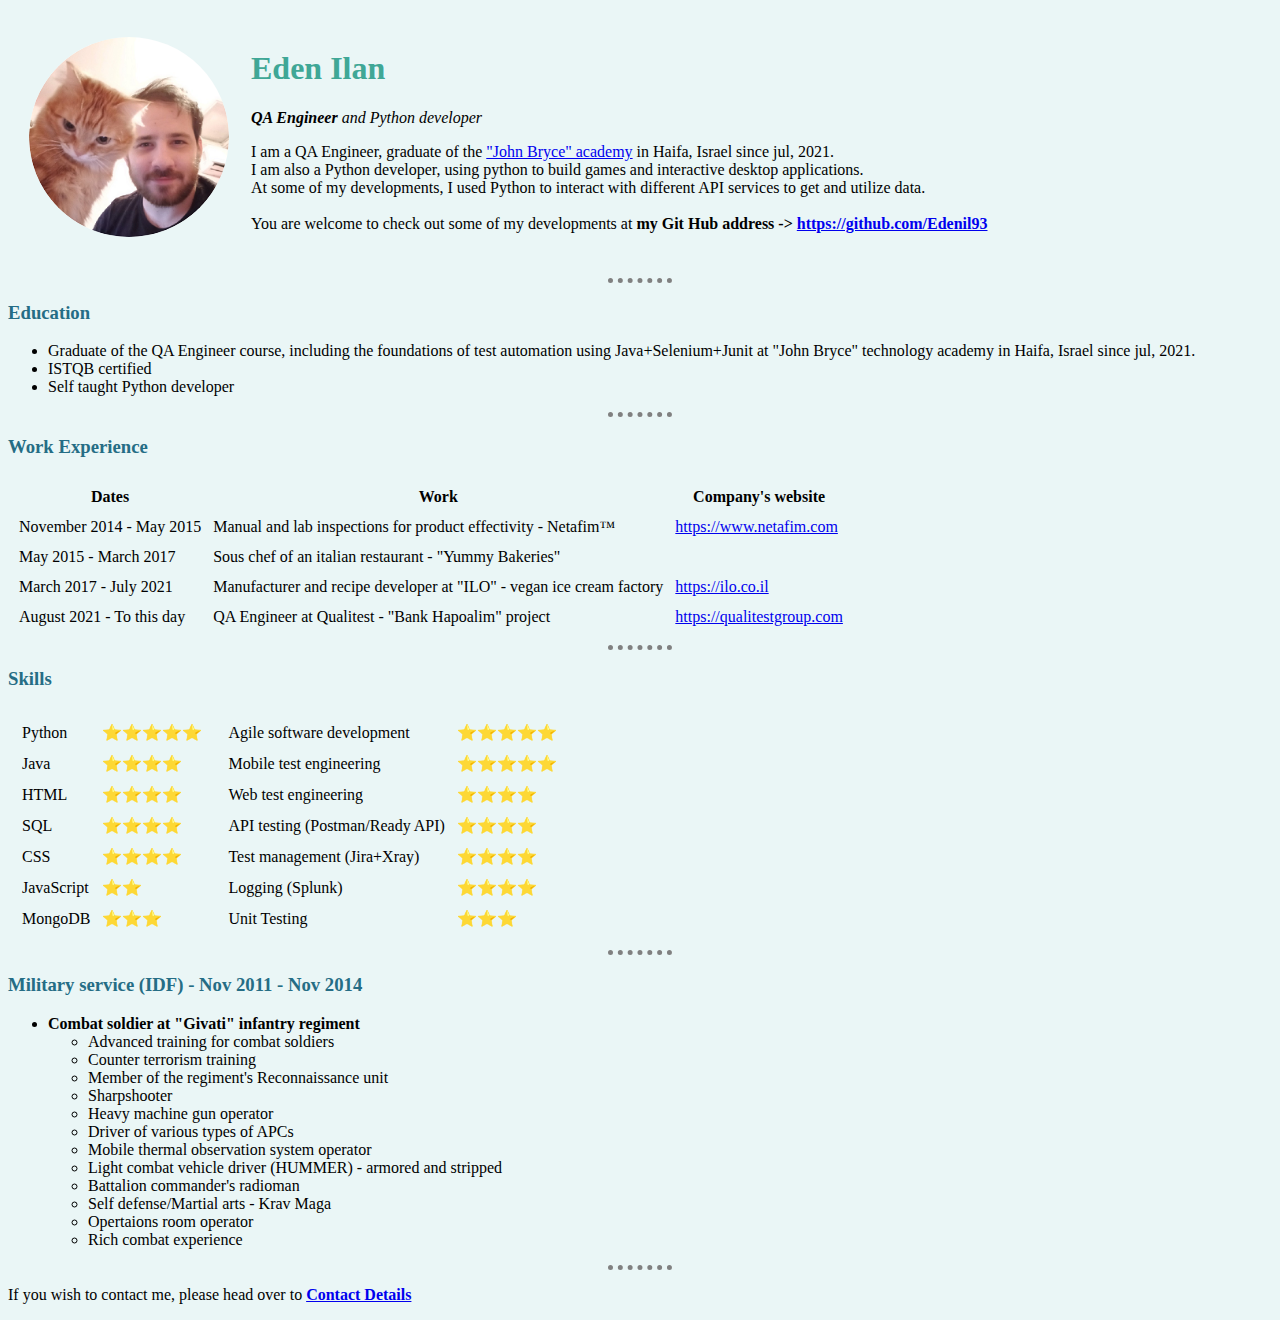
<file: index.html>
<!DOCTYPE html>
<html>
<head>
    <meta charset="utf-8">
    <meta name="description" content="Eden Ilan's (QA engineer and Python developer) CV and latest developments">
    <meta name="keywords" content="Eden, Ilan, QA, Python, developer">
    <meta name="author" content="Eden Ilan">
    <meta name="viewport" content="width=device-width, initial-scale=1.0">
    <title>Eden Ilan - CV (Resume)</title>
    <link rel="stylesheet" href="styles.css">
</head>
<body>
    <table cellspacing="20">
        <tr>
            <td><img src="ImageCircleWeb.png" alt="Linkedin profile picture">
            <td>    <h1>Eden Ilan</h1>
    <p><em><strong>QA Engineer</strong> and Python developer</em></p>
    <p>I am a QA Engineer, graduate of the <a href="https://www.johnbryce.co.il/content/john-bryce-training-college">"John Bryce" academy</a> in Haifa, Israel since jul, 2021.<br>I am also a Python developer, using python to build games and interactive desktop applications.<br>At some of my developments, I used Python to interact with different API services to get and utilize data.<br><br>You are welcome to check out some of my developments at <strong>my Git Hub address -> <a href="https://github.com/Edenil93">https://github.com/Edenil93</a></strong></p></td>
        </tr>
    </table>
    <hr>
    <h3>Education</h3>
    <ul>
    <li>Graduate of the QA Engineer course, including the foundations of test automation using Java+Selenium+Junit at "John Bryce" technology academy in Haifa, Israel since jul, 2021.</li>
    <li>ISTQB certified</li>
    <li>Self taught Python developer</li>
    </ul>
    <hr>
    <h3>Work Experience</h3>
    <table cellspacing="10">
        <thead>
            <tr>
                <th>Dates</th>
                <th>Work</th>
                <th>Company's website</th>
            </tr>
        </thead>
        <tbody>
            <tr>
                <td>November 2014 - May 2015</td>
                <td>Manual and lab inspections for product effectivity - Netafim™</td>
                <td><a href="https://www.netafim.com/en/">https://www.netafim.com</a></td>
            </tr>
            <tr>
                <td>May 2015 - March 2017</td>
                <td>Sous chef of an italian restaurant - "Yummy Bakeries"</td>
            </tr>
            <tr>
                <td>March 2017 - July 2021</td>
                <td>Manufacturer and recipe developer at "ILO" - vegan ice cream factory</td>
                <td><a href="https://ilo.co.il/">https://ilo.co.il</a></td>
            </tr>
            <tr>
                <td>August 2021 - To this day</td>
                <td>QA Engineer at Qualitest - "Bank Hapoalim" project</td>
                <td><a href="https://qualitestgroup.com/">https://qualitestgroup.com</a></td>
            </tr>
        </tbody>
    </table>
    <hr>
    <h3>Skills</h3>
    <table>
        <tr>
            <td>
                 <table cellspacing="10">
                    <tr>
                        <td>Python</td>
                        <td>⭐⭐⭐⭐⭐</td>
                    </tr>
                    <tr>
                        <td>Java</td>
                        <td>⭐⭐⭐⭐</td>
                    </tr>
                    <tr>
                        <td>HTML</td>
                        <td>⭐⭐⭐⭐</td>
                    </tr>
                    <tr>
                        <td>SQL</td>
                        <td>⭐⭐⭐⭐</td>
                    </tr>
                    <tr>
                        <td>CSS</td>
                        <td>⭐⭐⭐⭐</td>
                    </tr>
                    <tr>
                        <td>JavaScript</td>
                        <td>⭐⭐</td>
                    </tr>
                    <tr>
                        <td>MongoDB</td>
                        <td>⭐⭐⭐</td>
                    </tr>
                </table>
            </td>
            <td>
                 <table cellspacing="10">
                     <tr>
                        <td>Agile software development</td>
                        <td>⭐⭐⭐⭐⭐</td>
                    </tr>
                    <tr>
                        <td>Mobile test engineering</td>
                        <td>⭐⭐⭐⭐⭐</td>
                    </tr>
                    <tr>
                        <td>Web test engineering</td>
                        <td>⭐⭐⭐⭐</td>
                    </tr>
                    <tr>
                        <td>API testing (Postman/Ready API)</td>
                        <td>⭐⭐⭐⭐</td>
                    </tr>
                    <tr>
                        <td>Test management (Jira+Xray)</td>
                        <td>⭐⭐⭐⭐</td>
                    </tr>
                     <tr>
                        <td>Logging (Splunk)</td>
                        <td>⭐⭐⭐⭐</td>
                    </tr>
                    <tr>
                        <td>Unit Testing</td>
                        <td>⭐⭐⭐</td>
                    </tr>
                </table>
            </td>
        </tr>
    </table>
    <hr>
    <h3>Military service (IDF) - Nov 2011 - Nov 2014</h3>
    <ul>
        <li><strong>Combat soldier at "Givati" infantry regiment</strong></li>
        <ul>
            <li>Advanced training for combat soldiers</li>
            <li>Counter terrorism training</li>
            <li>Member of the regiment's Reconnaissance unit</li>
            <li>Sharpshooter</li>
            <li>Heavy machine gun operator</li>
            <li>Driver of various types of APCs</li>
            <li>Mobile thermal observation system operator</li>
            <li>Light combat vehicle driver (HUMMER) - armored and stripped</li>
            <li>Battalion commander's radioman</li>
            <li>Self defense/Martial arts - Krav Maga</li>
            <li>Opertaions room operator</li>
            <li>Rich combat experience</li>
        </ul>
    </ul>
    <hr>
    <p>If you wish to contact me, please head over to <strong><a href="contact_details.html">Contact Details</a></strong></p>
</body>
</html>
</file>
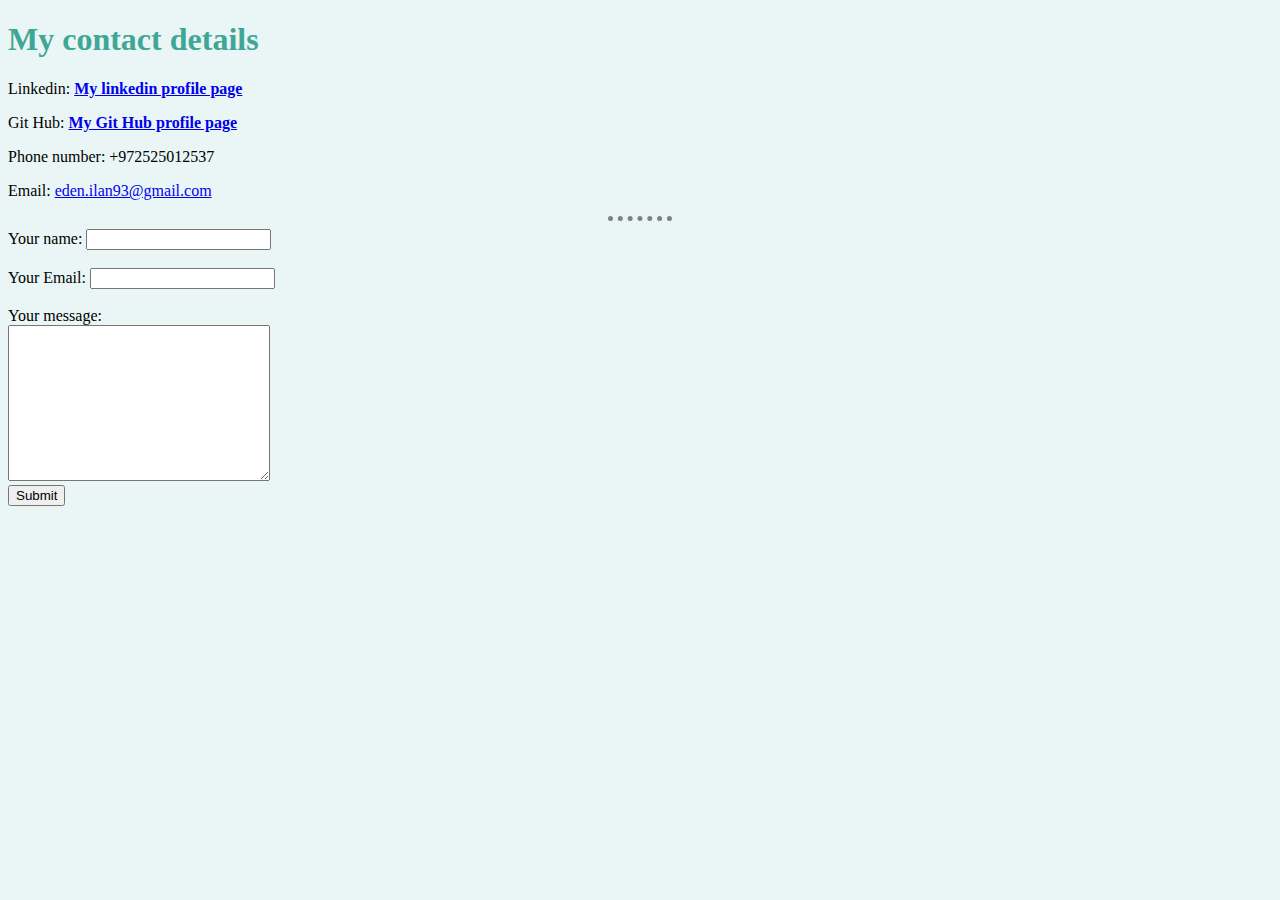
<file: contact_details.html>
<!DOCTYPE html>
<html lang="en">
<head>
    <meta charset="UTF-8">
    <title>Eden Ilan - Contact Details</title>
    <link rel="stylesheet" href="styles.css">
</head>
<body>
    <h1>My contact details</h1>
    <p>Linkedin: <strong><a href="https://www.linkedin.com/in/edenilan/">My linkedin profile page</a></strong></p>
    <p>Git Hub: <strong><a href="https://github.com/Edenil93">My Git Hub profile page</a></strong></p>
    <p>Phone number: +972525012537</p>
    <p>Email: <a href="mailto:eden.ilan93@gmail.com">eden.ilan93@gmail.com</a></p>
    <hr>
    <form action="mailto:eden.ilan93@gmail.com" method="post" enctype="text/plain">
        <label>Your name:</label>
        <input type="text" name="yourName"><br><br>
        <label>Your Email:</label>
        <input type="email" name="yourEmail"><br><br>
        <label>Your message:</label><br>
        <textarea rows="10" cols="30" name="yourMessage"></textarea><br>
        <input type="submit">
    </form>
</body>
</html>
</file>
<file: styles.css>
body {
    background-color: #EAF6F6;
}

img {
    border-radius: 50% / 50%;
    width: 200px;
    height: 200px;
}

hr {
    border-style: none;
    border-top: dotted 5px grey;
    width: 5%;
}

h1 {
    color: #3FA796;
}

h3 {
    color: #256D85;
}
</file>
